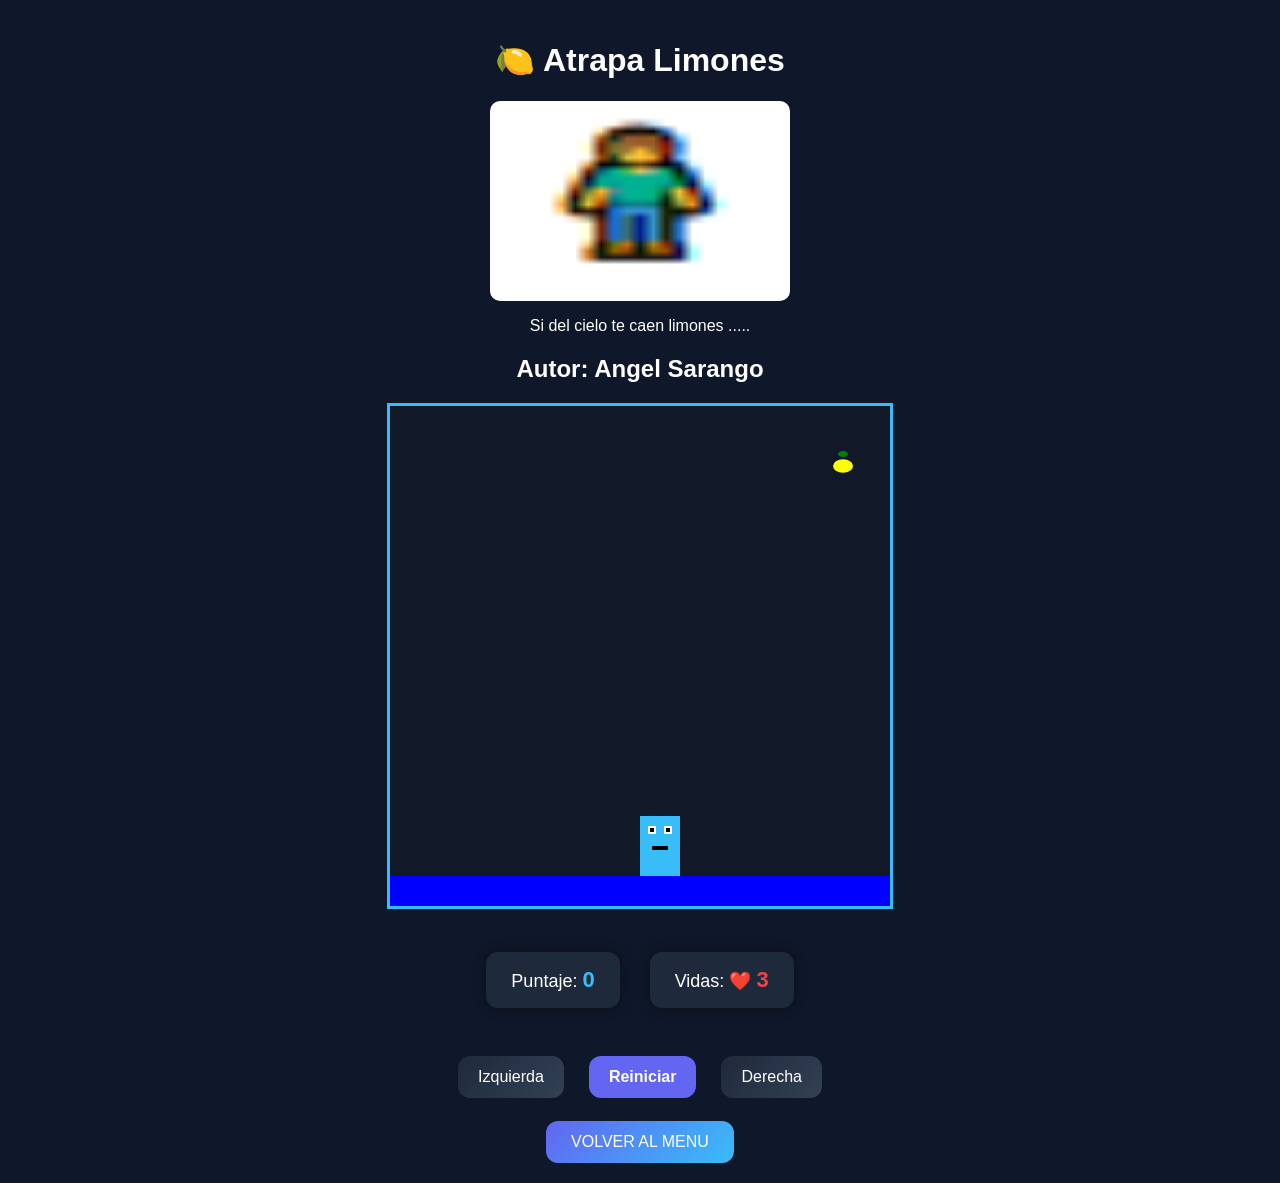
<file: index.html>
<!DOCTYPE html>
<html>
<head>
  <title>Atrapa Limones</title>
 <link rel="stylesheet" href="limones.css">
</head>

<body onload="iniciar();">
  <div class="contenedor">
    <h1>🍋 Atrapa Limones</h1>
    <img src="image/personaje.png" class="imagen-superior" width="10" height="200">
    <p>Si del cielo te caen limones ..... </p>
    <h2>Autor: Angel Sarango</h2>
    <canvas id="areaJuego" width="500" height="500"></canvas>
    <div id="gameOver" class="overlay">
      <h1>💔 Game Over</h1>
      <p>Puntaje final: <span id="finalScore">0</span></p>
    </div>

    <div class="panel">
      <p>Puntaje: <span id="txtPuntaje">0</span></p>
      <p>Vidas: ❤️ <span id="txtVidas">3</span></p>
    </div>
    <div class="botones">
      <button onclick="moverIzquierda()">Izquierda</button>
      <button onclick="moverDerecha()">Derecha</button>
      <button onclick="reiniciar()">Reiniciar</button>
    </div><br>
    <a href="https://menu-seven-mu.vercel.app/" class="btn-volver">VOLVER AL MENU</a>
  </div>
  <script src="limones.js"></script>
</body>
</html>
</file>
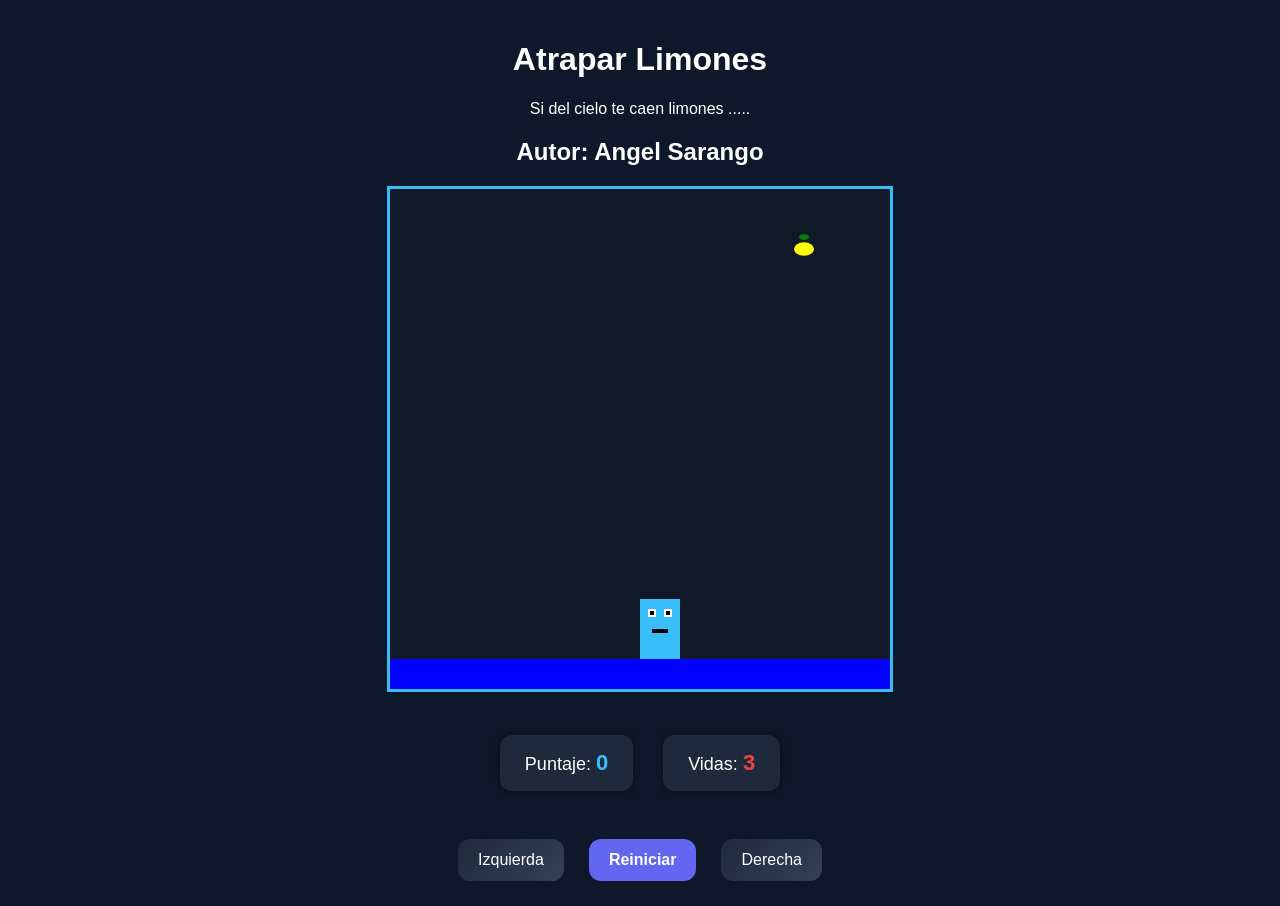
<file: limones.html>
<!DOCTYPE html>
<html>
<head>
  <title>Atrapa Limones</title>
 <link rel="stylesheet" href="limones.css">
</head>

<body onload="iniciar();">
  <div class="contenedor">
    <h1>Atrapar Limones</h1>
    <p>Si del cielo te caen limones ..... </p>
    <h2>Autor: Angel Sarango</h2>
    <canvas id="areaJuego" width="500" height="500"></canvas>
    <div class="panel">
      <p>Puntaje: <span id="txtPuntaje">0</span></p>
      <p>Vidas: <span id="txtVidas">3</span></p>
    </div>
    <div class="botones">
      <button onclick="moverIzquierda()">Izquierda</button>
      <button onclick="moverDerecha()">Derecha</button>
      <!-- <button onclick="bajarLimon()">Bajar Limon</button> -->
      <button onclick="reiniciar()">Reiniciar</button>
    </div>
  </div>
  <script src="limones.js"></script>
</body>
</html>
</file>
<file: limones.css>
body {
  font-family: Arial, sans-serif;
  background-color: #0f172a;
  color: white;
  text-align: center;
  margin: 0;
  padding: 20px;
}

.contenedor {
  max-width: 800px;
  margin: 0 auto;
}

canvas {
  background-color: #111827;
  border: 3px solid #38bdf8;
  display: block;
  margin: 20px auto;
}

.panel {
  margin: 20px 0;
}

.botones button {
  margin: 5px;
  padding: 10px 16px;
  font-size: 16px;
  cursor: pointer;
}

/* PANEL MEJORADO */
.panel {
  display: flex;
  justify-content: center;
  gap: 30px;
  margin: 25px 0;
}

.panel p {
  background: #1e293b;
  padding: 15px 25px;
  border-radius: 12px;
  font-size: 18px;
  box-shadow: 0 0 12px rgba(0,0,0,0.4);
}

/* DESTACAR NUMEROS */
#txtPuntaje {
  font-size: 22px;
  color: #38bdf8;
  font-weight: bold;
}

#txtVidas {
  font-size: 22px;
  color: #ef4444;
  font-weight: bold;
}

/* BOTONES MEJORADOS */
.botones {
  display: flex;
  justify-content: center;
  align-items: center;
  gap: 15px;
  margin-top: 20px;
}

/* TODOS LOS BOTONES */
.botones button {
  background: linear-gradient(135deg, #1e293b, #334155);
  color: white;
  border: none;
  padding: 12px 20px;
  border-radius: 12px;
  font-size: 16px;
  cursor: pointer;
  transition: all 0.3s ease;
}

/* EFECTO HOVER */
.botones button:hover {
  background: #38bdf8;
  transform: scale(1.05);
}

/* BOTON REINICIAR DESTACADO */
.botones button:nth-child(3) {
  background: #6366f1;
  font-weight: bold;
}

/* CENTRAR REINICIAR */
.botones button:nth-child(3) {
  order: 2;
}

.botones button:first-child {
  order: 1;
}

.botones button:nth-child(2) {
  order: 3;
}

/* OVERLAY CENTRADO */
.overlay {
  position: absolute;
  top: 0;
  left: 0;
  width: 100%;
  height: 100%;
  background: rgba(15, 23, 42, 0.95);
  display: none;

  justify-content: center;
  align-items: center;
  flex-direction: column;

  border-radius: 10px;
  animation: fadeIn 0.5s ease;
}

/* TEXTO */
.overlay h1 {
  font-size: 40px;
  color: #ef4444;
}

.overlay p {
  font-size: 18px;
  margin-top: 10px;
}

/* ANIMACION */
@keyframes fadeIn {
  from { opacity: 0; }
  to { opacity: 1; }
}

.imagen-superior {
  width: 300px;
  display: block;
  margin: 0 auto 10px auto;
  border-radius: 10px;
}

/* BOTON */
.btn-volver {
    display: inline-block;
    background: linear-gradient(135deg, #6366f1, #38bdf8);
    color: white;
    padding: 12px 25px;
    border-radius: 12px;
    text-decoration: none;
    font-size: 16px;
    transition: 0.3s;
}

/* HOVER */
.btn-volver:hover {
    transform: scale(1.05);
    opacity: 0.9;
}
</file>
